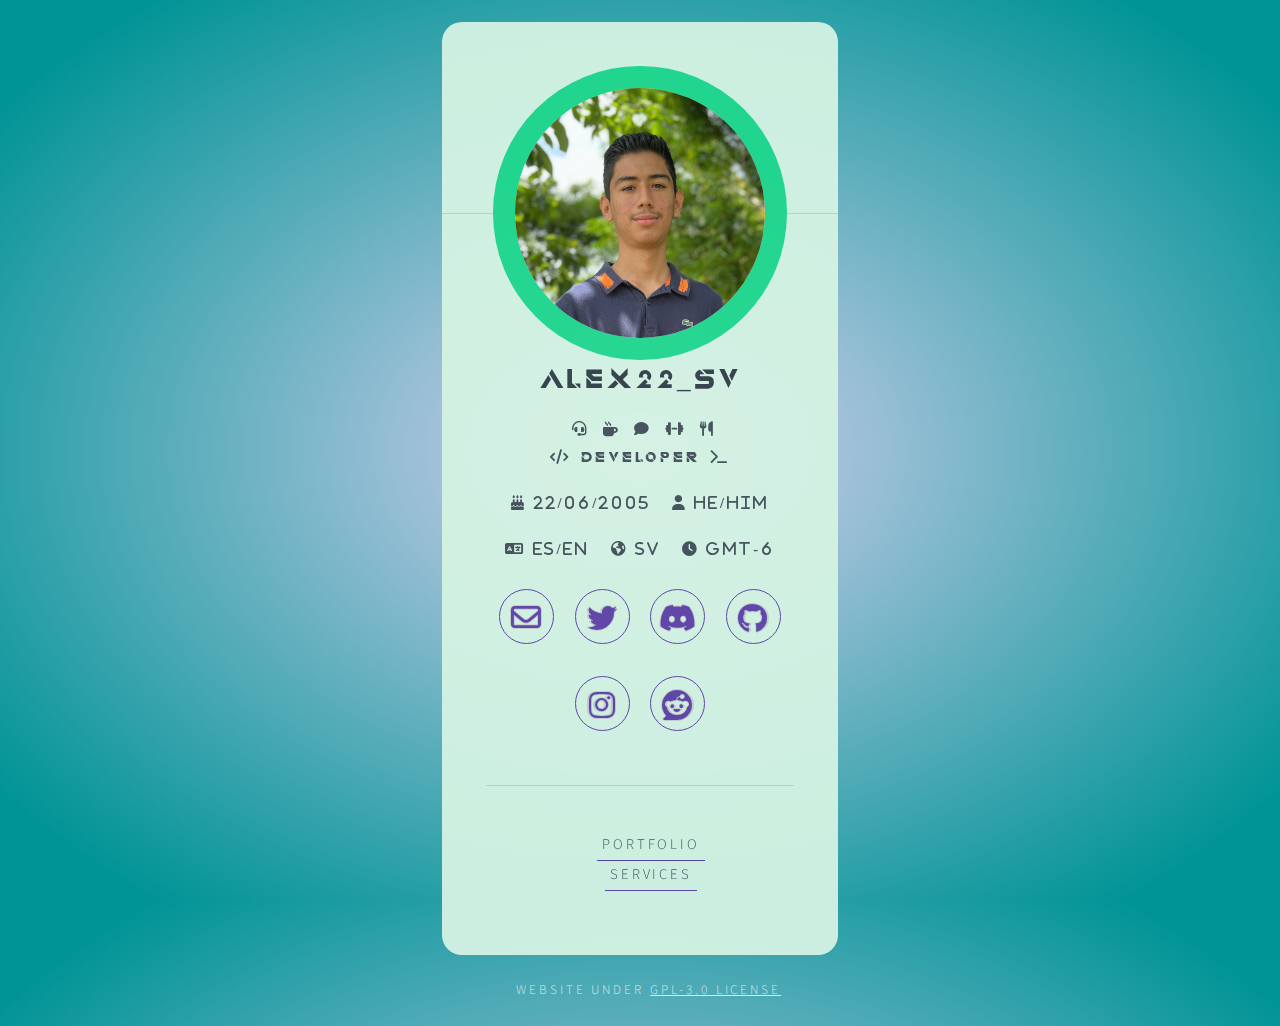
<file: index.html>
<!DOCTYPE html>
<html lang="en">
<head>
	<meta charset="UTF-8">
	<meta http-equiv="X-UA-Compatible" content="IE=edge">
	<meta name="viewport" content="width=device-width, initial-scale=1.0">
	<title>Alex22_SV</title>
	<link rel="icon" href="images/AlexLogoTransparentWhite.png">
	<link rel="stylesheet" href="/assets/css/main.css">
	<link rel="stylesheet" href="https://cdnjs.cloudflare.com/ajax/libs/font-awesome/6.2.0/css/all.min.css">
	<noscript><link rel="stylesheet" href="assets/css/noscript.css" /></noscript>
</head>
<body >
	<div id="background">

	</div>
	<!-- Wrapper -->
	<div id="wrapper">
		<!-- Main -->
		<section id="main">
			<header>
				<span class="avatar"><img src="/images/avatar.png" alt="Avatar"></span>
				<h1 class="ff-quantum">Alex22_SV</h1>
				<ul class="icons2">
					<li class="fa-solid fa-headset"></li>
					<li class="fa-solid fa-mug-hot"></li>
					<li class="fa-solid fa-comment"></li>
					<li class="fa-solid fa-dumbbell"></li>
					<li class="fa-solid fa-utensils"></li>
					
				</ul>
				<p class="ff-quantum" style="padding: 0;margin:0;"><i class="fa-solid fa-code"></i> Developer <i class="fa-solid fa-terminal"></i></p>
				<!-- <ul class="icons2">
					<li class="fa-solid fa-gamepad"></li>
					<li class="fa-solid fa-music"></li>
					<li class="fa-solid fa-users"></li>
					<li class="fa-solid fa-cloud-moon-rain"></li>
					<li class="fa-solid fa-futbol"></li>
					<li class="fa-brands fa-spotify"></li>
					<li class="fa-brands fa-playstation"></li>
					
				</ul> -->
				<div class="margin1">
					<p></p>
				</div>
				
			</header>
			<footer>
				<ul class="icons">
					<li class="fa-solid fa-cake-candles"> 22/06/2005</li>
					<li class="fa-solid fa-user"> he/him</li>
				</ul>
				<ul class="icons">
					<li class="fa-solid fa-language"> es/en</li>
					<li class="fa-solid fa-earth-americas"> SV</li>
					<li class="fa-solid fa-clock"> GMT-6</li>
				</ul>
				<ul class="icons">
					<li><a href="mailto:ae22mp@gmail.com" class="fa-solid fa-envelope">Email</a></li>
					<li><a href="https://twitter.com/Alex22_SV" class="fa-brands fa-twitter" target="_blank">Twitter</a></li>
					<li><a href="https://discord.com/users/435534715831975938" class="fa-brands fa-discord" target="_blank">Discord</a></li>
					<li><a href="https://github.com/Alex22sv" class="fa-brands fa-github" target="_blank">GitHub</a></li>
				</ul>
				<ul class="icons">
					<li><a href="https://www.instagram.com/alex.sv22/" class="fa-brands fa-instagram" target="_blank">Instagram</a></li>
					<li><a href="https://www.reddit.com/user/Alex22_SV" class="fa-brands fa-reddit" target="_blank">Reddit</a></li>
				</ul>
			
				<hr>
				<ul class="menu">
					<li><a href="./portfolio.html">Portfolio</a></li>
					<li><a href="./services.html">Services</a></li>
				</ul>
			</footer>
		</section>
		<footer id="footer" class="mainFooter">
        
		</footer>
		<!-- Scripts -->
		<script src="./assets/js/footer.js"></script>
	</div>
	
</body>
</html>
</file>
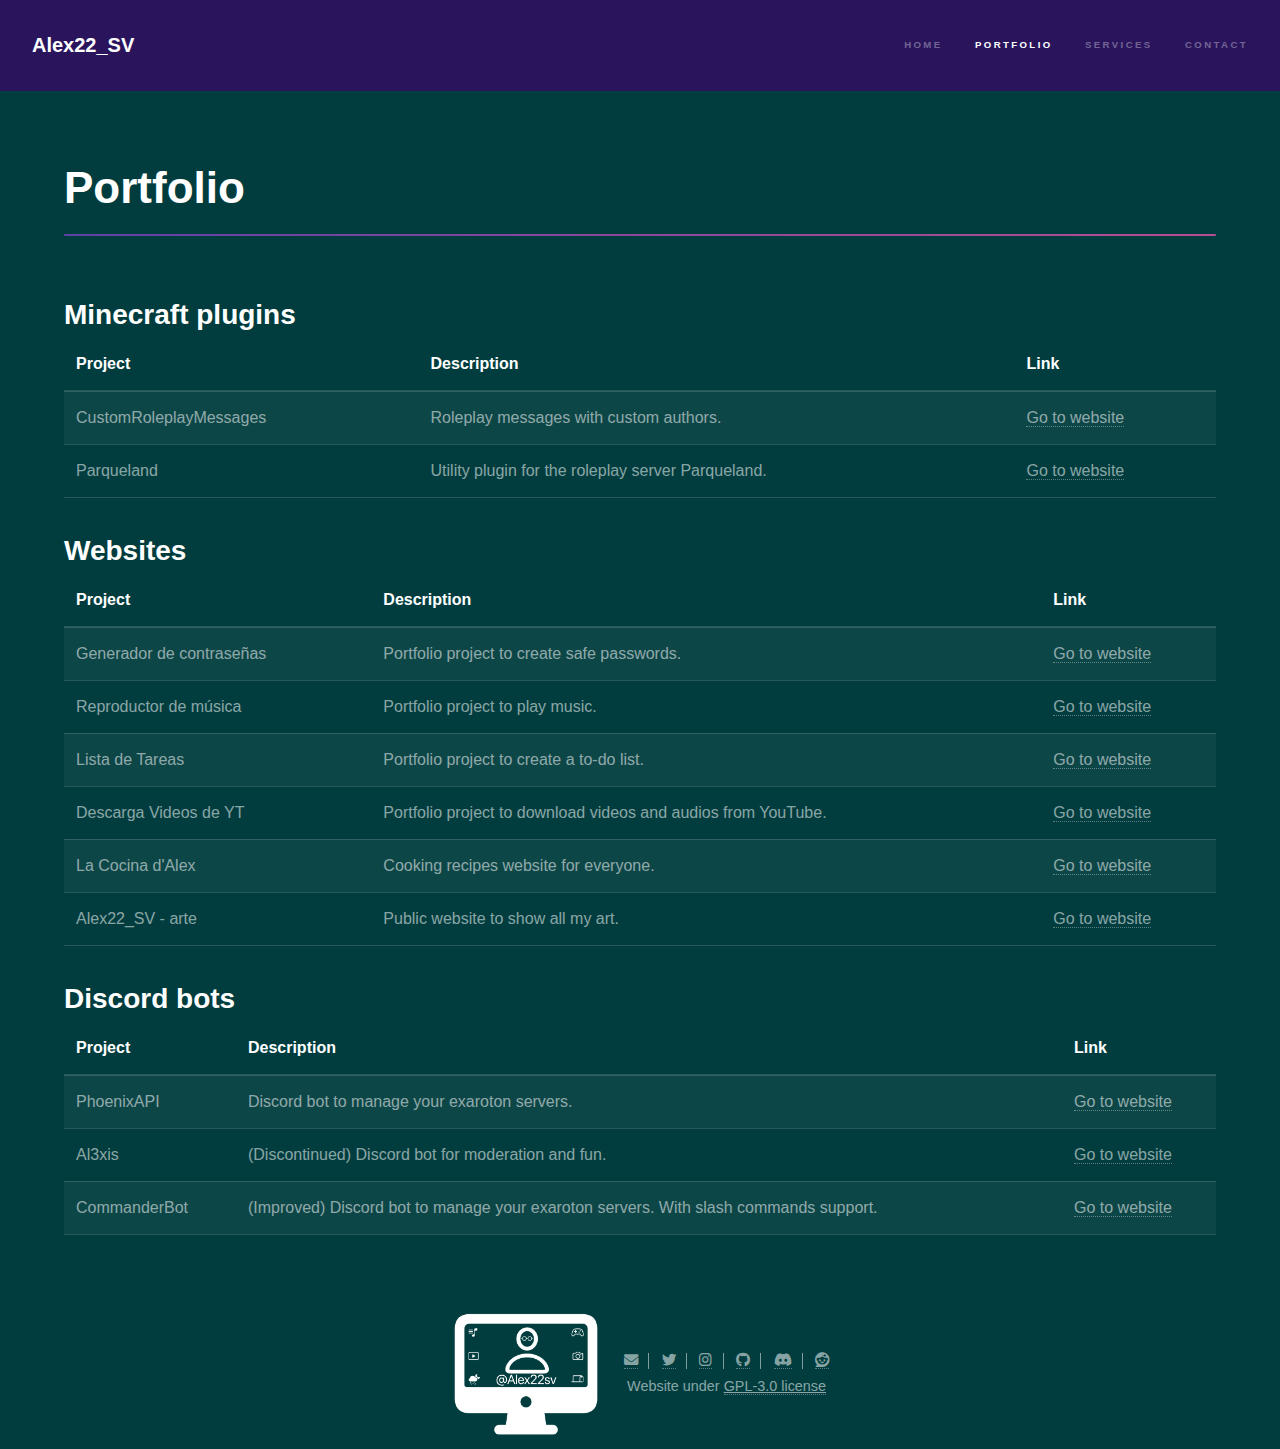
<file: portfolio.html>
<!DOCTYPE html>
<html lang="en">
<head>
    <meta charset="UTF-8">
    <meta http-equiv="X-UA-Compatible" content="IE=edge">
    <meta name="viewport" content="width=device-width, initial-scale=1.0">
    <title>Alex22_SV - Portfolio</title>
    <link rel="icon" href="images/AlexLogoTransparentWhite.png">
	<link rel="stylesheet" href="/assets/css/secondOption.css">
	<link rel="stylesheet" href="https://cdnjs.cloudflare.com/ajax/libs/font-awesome/6.2.0/css/all.min.css">
	<noscript><link rel="stylesheet" href="assets/css/noscript.css" /></noscript>
</head>
<body>
    <!-- Header -->
    <header id="header">
        <a href="index.html" class="title">Alex22_SV</a>
        <nav>
            <ul>
                <li><a href="index.html">Home</a></li>
                <li><a href="portfolio.html" class="active">Portfolio</a></li>
                <li><a href="services.html">Services</a></li>
                <li><a href="mailto:ae22mp@gmail.com">Contact</a></li>
            </ul>
        </nav>
    </header>
    <!-- Wrapper -->
    <div id="wrapper">
        <section id="main" class="wrapper">
            <div class="inner">
                <h1 class="major">Portfolio</h1>
                <h2>Minecraft plugins</h2>
                <div class="table-wrapper">
                    <table>
                        <thead>
                            <tr>
                                <th>Project</th>
                                <th>Description</th>
                                <th>Link</th>
                            </tr>
                        </thead>
                        <tbody>
                            <tr>
                                <td>CustomRoleplayMessages</td>
                                <td>Roleplay messages with custom authors.</td>
                                <td><a href="https://crpm.ml/" target="_blank" class="project-link">Go to website</a></td>
                            </tr>
                            <tr>
                                <td>Parqueland</td>
                                <td>Utility plugin for the roleplay server Parqueland.</td>
                                <td><a href="https://parqueland.ml/" target="_blank" class="project-link">Go to website</a></td>
                            </tr>
                        </tbody>
                    </table>
                </div>
                <h2>Websites</h2>
                <div class="table-wrapper">
                    <table>
                        <thead>
                            <tr>
                                <th>Project</th>
                                <th>Description</th>
                                <th>Link</th>
                            </tr>
                        </thead>
                        <tbody>
                            <tr>
                                <td>Generador de contraseñas</td>
                                <td>Portfolio project to create safe passwords.</td>
                                <td><a href="https://alex22sv.github.io/GeneradorDeContrasenas/" target="_blank" class="project-link">Go to website</a></td>
                            </tr>
                            <tr>
                                <td>Reproductor de música</td>
                                <td>Portfolio project to play music.</td>
                                <td><a href="https://github.com/Alex22sv/ReproductorDeMusica" target="_blank" class="project-link">Go to website</a></td>
                            </tr>
                            <tr>
                                <td>Lista de Tareas</td>
                                <td>Portfolio project to create a to-do list.</td>
                                <td><a href="https://github.com/Alex22sv/ListaDeTareas" target="_blank" class="project-link">Go to website</a></td>
                            </tr>
                            <tr>
                                <td>Descarga Videos de YT</td>
                                <td>Portfolio project to download videos and audios from YouTube.</td>
                                <td><a href="https://github.com/Alex22sv/DescargaVideosDeYT" target="_blank" class="project-link">Go to website</a></td>
                            </tr>
                            <tr>
                                <td>La Cocina d'Alex</td>
                                <td>Cooking recipes website for everyone.</td>
                                <td><a href="https://lacocinadalex.tk/" target="_blank" class="project-link">Go to website</a></td>
                            </tr>
                            <tr>
                                <td>Alex22_SV - arte</td>
                                <td>Public website to show all my art.</td>
                                <td><a href="https://art.alex22sv.tk/" target="_blank" class="project-link">Go to website</a></td>
                            </tr>
                        </tbody>
                    </table>
                </div>
                <h2>Discord bots</h2>
                <div class="table-wrapper">
                    <table>
                        <thead>
                            <tr>
                                <th>Project</th>
                                <th>Description</th>
                                <th>Link</th>
                            </tr>
                        </thead>
                        <tbody>
                            <tr>
                                <td>PhoenixAPI</td>
                                <td>Discord bot to manage your exaroton servers.</td>
                                <td><a href="https://github.com/Alex22sv/PhoenixAPI-Bot" target="_blank" class="project-link">Go to website</a></td>
                            </tr>
                            <tr>
                                <td>Al3xis</td>
                                <td>(Discontinued) Discord bot for moderation and fun.</td>
                                <td><a href="https://github.com/Alex22sv/Al3xis-Bot-dev" target="_blank" class="project-link">Go to website</a></td>
                            </tr>
                            <tr>
                                <td>CommanderBot</td>
                                <td>(Improved) Discord bot to manage your exaroton servers. With slash commands support.</td>
                                <td><a href="https://github.com/Alex22sv/CommanderBot" target="_blank" class="project-link">Go to website</a></td>
                            </tr>
                        </tbody>    
                    </table>
                </div>
            </div>
        </section>
    </div>
    <!-- Footer -->
    <footer id="footer">
    </footer>
    <!-- Scripts -->
    <script src="./assets/js/footer.js"></script>
</body>
</html>
</file>
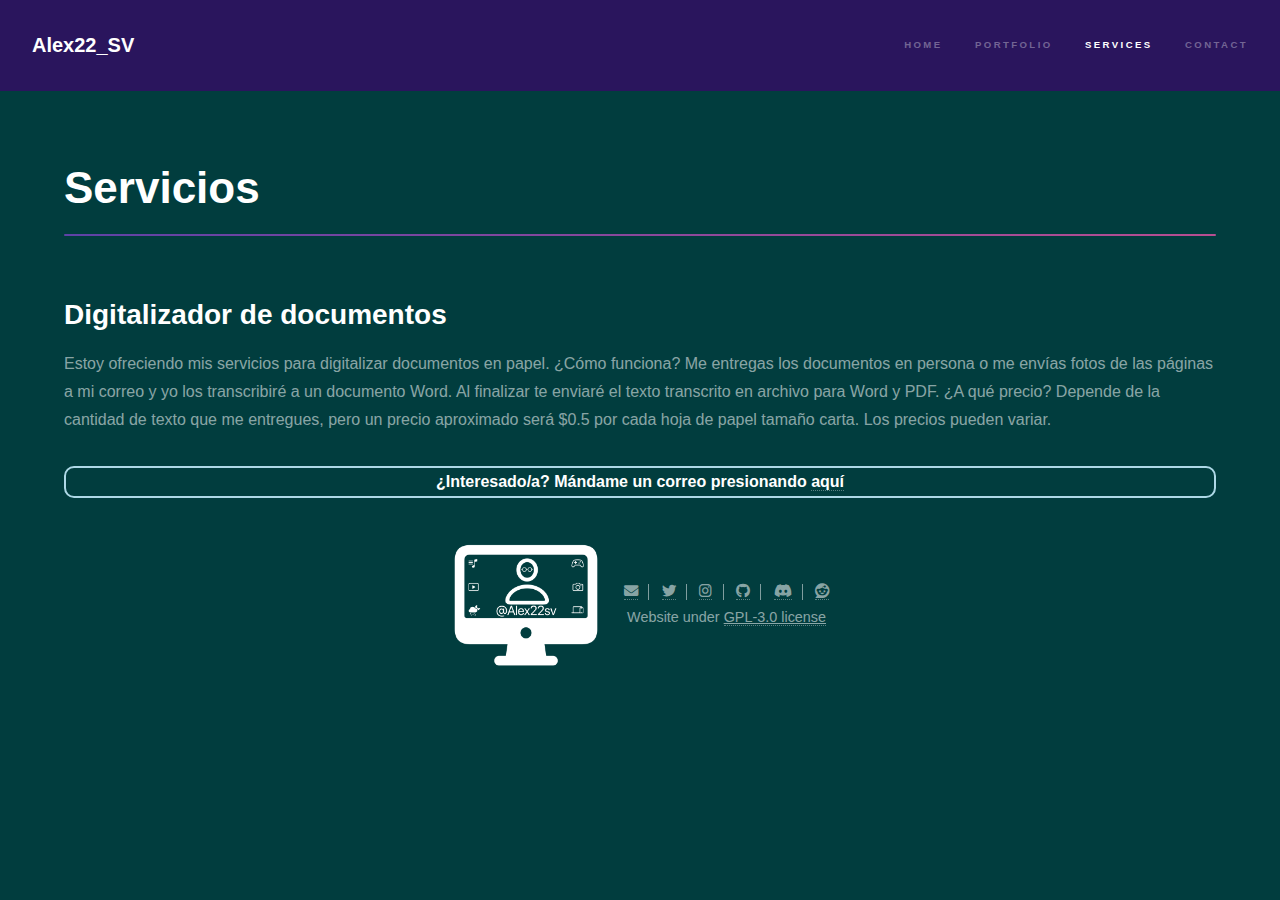
<file: services.html>
<!DOCTYPE html>
<html lang="es">
<head>
    <meta charset="UTF-8">
    <meta http-equiv="X-UA-Compatible" content="IE=edge">
    <meta name="viewport" content="width=device-width, initial-scale=1.0">
    <title>Alex22_SV - Services</title>
    <link rel="icon" href="images/AlexLogoTransparentWhite.png">
	<link rel="stylesheet" href="/assets/css/secondOption.css">
	<link rel="stylesheet" href="https://cdnjs.cloudflare.com/ajax/libs/font-awesome/6.2.0/css/all.min.css">
	<noscript><link rel="stylesheet" href="assets/css/noscript.css" /></noscript>
</head>
<body>
    <!-- Header -->
    <header id="header">
        <a href="index.html" class="title">Alex22_SV</a>
        <nav>
            <ul>
                <li><a href="index.html">Home</a></li>
                <li><a href="portfolio.html">Portfolio</a></li>
                <li><a href="services.html" class="active">Services</a></li>
                <li><a href="mailto:ae22mp@gmail.com">Contact</a></li>
            </ul>
        </nav>
    </header>
    <!-- Wrapper -->
    <div id="wrapper">
        <section id="main" class="wrapper">
            <div class="inner">
                <h1 class="major">Servicios</h1>
                <h2>Digitalizador de documentos</h2>
                <p>Estoy ofreciendo mis servicios para digitalizar documentos en papel. ¿Cómo funciona? Me entregas los documentos en persona o me envías fotos de las páginas a mi correo y yo los transcribiré a un documento Word. Al finalizar te enviaré el texto transcrito en archivo para Word y PDF. ¿A qué precio? Depende de la cantidad de texto que me entregues, pero un precio aproximado será $0.5 por cada hoja de papel tamaño carta. Los precios pueden variar.</p>
                <p class="centrado btn"><b>¿Interesado/a? Mándame un correo presionando <a href="mailto:ae22mp@gmail.com">aquí</a></b></p>
            </div>
            </div>
        </section>
    </div>
    <!-- Footer -->
    <footer id="footer">
    </footer>
    <!-- Scripts -->
    <script src="./assets/js/footer.js"></script>
</body>
</html>
</file>
<file: assets/css/main.css>
@import url("http://fonts.googleapis.com/css?family=Source+Sans+Pro:300");

/* Custom fonts */
@font-face {
    font-family: "Quantum";
    src: url("../fonts/Quantum.otf");
    font-weight: normal;
    font-style: normal;
}
.ff-quantum {
    font-family: 'Quantum';
}

/* Reset */

html, body, div, span, applet, object, iframe, h1, h2, h3, h4, h5, h6, p, blockquote, pre, a, abbr, acronym, address, big, cite, code, del, dfn, em, img, ins, kbd, q, s, samp, small, strike, strong, sub, sup, tt, var, b, u, i, center, dl, dt, dd, ol, ul, li, fieldset, form, label, legend, table, caption, tbody, tfoot, thead, tr, th, td, article, aside, canvas, details, embed, figure, figcaption, footer, header, hgroup, menu, nav, output, ruby, section, summary, time, mark, audio, video {
    margin: 0;
    padding: 0;
    border: 0;
    font-size: 100%;
    font: inherit;
    vertical-align: baseline;
}


body {
    line-height: 1;
}

ol, ul {
    list-style: none;
}


body {
    -webkit-text-size-adjust: none;
}

/* Box Model */

*, *:before, *:after {
    -moz-box-sizing: border-box;
    -webkit-box-sizing: border-box;
    box-sizing: border-box;
}

/* Basic */

@media screen and (max-width: 480px) {

    html, body {
        min-width: 320px;
    }

}


html {
    height: 100%;
}

body {
    height: 100%;
    background: #d8d0ef;
    background: -moz-radial-gradient(center, ellipse cover, #d8d0ef 0%, #009496 89%, #009496 100%);
    background: -webkit-gradient(radial, center center, 0px, center center, 100%, color-stop(0%, #d8d0ef), color-stop(89%, #009496), color-stop(100%, #009496));
    background: -webkit-radial-gradient(center, ellipse cover, #d8d0ef 0%, #009496 89%, #009496 100%);
    background: -o-radial-gradient(center, ellipse cover, #d8d0ef 0%, #009496 89%, #009496 100%);
    background: -ms-radial-gradient(center, ellipse cover, #d8d0ef 0%, #009496 89%, #009496 100%);
    background: radial-gradient(ellipse at center, #d8d0ef 0%, #009496 89%, #009496 100%);
    filter: progid:DXImageTransform.Microsoft.gradient( startColorstr='#d8d0ef', endColorstr='#009496', GradientType=1 );
}

/* Styles */

body, input, select, textarea {
    color: #414f57;
    font-family: "Source Sans Pro", Helvetica, sans-serif;
    font-size: 14pt;
    font-weight: 300;
    line-height: 2;
    letter-spacing: 0.2em;
    text-transform: uppercase;
}

@media screen and (max-width: 1680px) {

    body, input, select, textarea {
        font-size: 11pt;
    }

}

@media screen and (max-width: 480px) {

    body, input, select, textarea {
        font-size: 10pt;
        line-height: 1.75;
    }

}

a {
    -moz-transition: color 0.2s ease, border-color 0.2s ease;
    -webkit-transition: color 0.2s ease, border-color 0.2s ease;
    -ms-transition: color 0.2s ease, border-color 0.2s ease;
    transition: color 0.2s ease, border-color 0.2s ease;
    color: inherit;
    text-decoration: none;
}

a:before {
    -moz-transition: color 0.2s ease, text-shadow 0.2s ease;
    -webkit-transition: color 0.2s ease, text-shadow 0.2s ease;
    -ms-transition: color 0.2s ease, text-shadow 0.2s ease;
    transition: color 0.2s ease, text-shadow 0.2s ease;
}

a:hover {
    color: #5e42a6;
}

strong, b {
    color: #313f47;
}

em, i {
    font-style: italic;
}

p {
    margin: 0 0 1.5em 0;
}

h1, h2, h3, h4, h5, h6 {
    color: #313f47;
    line-height: 1.5;
    margin: 0 0 0.75em 0;
}

h1 a, h2 a, h3 a, h4 a, h5 a, h6 a {
    color: inherit;
    text-decoration: none;
}

h1 {
    font-size: 1.85em;
    margin: 0 0 0.525em 0;
}

h2 {
    font-size: 1.25em;
}

h3 {
    font-size: 1em;
}

h4 {
    font-size: 1em;
}

h5 {
    font-size: 1em;
}

h6 {
    font-size: 1em;
}

@media screen and (max-width: 480px) {

    h1 {
        font-size: 1.65em;
    }

}

hr {
    border: 0;
    border-bottom: solid 1px #c8cccf;
    margin: 3em 0;
}


/* Icons */

.icon {
    text-decoration: none;
    position: relative;
    border-bottom: none;
}
.icon:before {
    -moz-osx-font-smoothing: grayscale;
    -webkit-font-smoothing: antialiased;
    font-family: FontAwesome;
    font-style: normal;
    font-weight: normal;
    text-transform: none !important;
}
.icon > .label {
    display: none;
}



/* Icons 2 */

.icon2 {
    text-decoration: none;
    position: relative;
    border-bottom: none;
}
.icon2:before {
    -moz-osx-font-smoothing: grayscale;
    -webkit-font-smoothing: antialiased;
    font-family: FontAwesome;
    font-style: normal;
    font-weight: normal;
    text-transform: none !important;
}
.icon2 > .label {
    display: none;
}


ul.icons2 {
    cursor: default;
    list-style: none;
    padding-left: 0;
    margin: 0;
    padding: 0;
}
ul.icons2 li {
    display: inline-block;
}
ul.icons2 li a {
    text-decoration: none;
    position: relative;
    display: block;
    width: 3.75em;
    height: 3.75em;
    border-radius: 100%;
    border: solid 1px #5e42a6;
    line-height: 3.75em;
    overflow: hidden;
    text-align: center;
    text-indent: 3.75em;
    white-space: nowrap;
}
ul.icons2 li a:before {
    -moz-osx-font-smoothing: grayscale;
    -webkit-font-smoothing: antialiased;
    font-style: normal;
    font-weight: normal;
    text-transform: none !important;
}
ul.icons2 li a:before {
    color: #5e42a6;
    text-shadow: 1.25px 0px 0px #c8cccf, -1.25px 0px 0px #c8cccf, 0px 1.25px 0px #c8cccf, 0px -1.25px 0px #c8cccf;
}
ul.icons2 li a:before {
    position: absolute;
    top: 0;
    left: 0;
    width: inherit;
    height: inherit;
    font-size: 1.85rem;
    line-height: inherit;
    text-align: center;
    text-indent: 0;
}
ul.icons2 li a:hover {
    border-color: #1fd78d;
}
@media screen and (max-width: 480px) {
    ul.icons2 li a:before {
        font-size: 1.5rem;
    }

}
.margin1 {
    margin-bottom: 15px;
}

/* List */
ol {
    list-style: decimal;
    margin: 0 0 1.5em 0;
    padding-left: 1.25em;
}
ol li {
    padding-left: 0.25em;
}
ul {
    list-style: disc;
    margin: 0 0 1.5em 0;
    padding-left: 1em;
}
ul li {
    padding-left: 0.5em;
}
ul.icons {
    cursor: default;
    list-style: none;
    padding-left: 0;
    margin-top: -0.675em;
}
ul.icons li {
    display: inline-block;
    padding: 0.675em 0.5em;
}
ul.icons li a {
    text-decoration: none;
    position: relative;
    display: block;
    width: 3.75em;
    height: 3.75em;
    border-radius: 100%;
    border: solid 1px #5e42a6;
    line-height: 3.75em;
    overflow: hidden;
    text-align: center;
    text-indent: 3.75em;
    white-space: nowrap;
}
ul.icons li a:before {
    -moz-osx-font-smoothing: grayscale;
    -webkit-font-smoothing: antialiased;
    font-style: normal;
    font-weight: normal;
    text-transform: none !important;
}
ul.icons li a:before {
    color: #5e42a6;
    text-shadow: 1.25px 0px 0px #c8cccf, -1.25px 0px 0px #c8cccf, 0px 1.25px 0px #c8cccf, 0px -1.25px 0px #c8cccf;
}
ul.icons li a:before {
    position: absolute;
    top: 0;
    left: 0;
    width: inherit;
    height: inherit;
    font-size: 1.85rem;
    line-height: inherit;
    text-align: center;
    text-indent: 0;
}
ul.icons li a:hover {
    border-color: #1fd78d;
}
@media screen and (max-width: 480px) {
    ul.icons li a:before {
        font-size: 1.5rem;
    }

}
ul.actions {
    cursor: default;
    list-style: none;
    padding-left: 0;
}
ul.actions li {
    display: inline-block;
    padding: 0 0.75em 0 0;
    vertical-align: middle;
}
ul.actions li:last-child {
    padding-right: 0;
}

/* Main */
#main {
    position: relative;
    max-width: 100%;
    min-width: 27em;
    padding: 4.5em 3em 3em 3em ;
    background: #d4f3e3;
    border-radius: 20px;
    cursor: default;
    opacity: 0.95;
    text-align: center;
    -moz-transform-origin: 50% 50%;
    -webkit-transform-origin: 50% 50%;
    -ms-transform-origin: 50% 50%;
    transform-origin: 50% 50%;
    -moz-transform: rotateX(0deg);
    -webkit-transform: rotateX(0deg);
    -ms-transform: rotateX(0deg);
    transform: rotateX(0deg);
    -moz-transition: opacity 1s ease, -moz-transform 1s ease;
    -webkit-transition: opacity 1s ease, -webkit-transform 1s ease;
    -ms-transition: opacity 1s ease, -ms-transform 1s ease;
    transition: opacity 1s ease, transform 1s ease;
}
#main .avatar {
    position: relative;
    display: block;
    margin-bottom: 1.5em;
}
#main .avatar img {
    height: 250px;
    width: 250px;
    display: block;
    margin: 0 auto;
    border-radius: 100%;
    box-shadow: 0 0 0 1.5em #1fd78d;
}
#main .avatar:before {
    content: '';
    display: block;
    position: absolute;
    top: 50%;
    left: -3em;
    width: calc(100% + 6em);
    height: 1px;
    z-index: -1;
    background: #c8cccf;
}
@media screen and (max-width: 480px) {
    #main {
        min-width: 0;
        width: 100%;
        padding: 4em 2em 2.5em 2em ;
    }
    #main .avatar:before {
        left: -2em;
        width: calc(100% + 4em);
    }
}

/* Footer */
#footer {
    -moz-align-self: -moz-flex-end;
    -webkit-align-self: -webkit-flex-end;
    -ms-align-self: -ms-flex-end;
    align-self: flex-end;
    width: 100%;
    padding: 1.5em 0 0 0;
    color: #ffffffbf;
    cursor: default;
    text-align: center;
}
#footer .license {
    margin: 0;
    padding: 0;
    font-size: 0.9em;
    list-style: none;
}
#footer .license li {
    display: inline-block;
    margin: 0 0 0 0.45em;
    padding: 0 0 0 0.85em;
    border-left: solid 1px #ffffff80;
    line-height: 1;
}
#footer .license li:first-child {
    border-left: 0;
}


/* Wrapper */
#wrapper {
    display: -moz-flex;
    display: -webkit-flex;
    display: -ms-flex;
    display: flex;
    -moz-align-items: center;
    -webkit-align-items: center;
    -ms-align-items: center;
    align-items: center;
    -moz-justify-content: space-between;
    -webkit-justify-content: space-between;
    -ms-justify-content: space-between;
    justify-content: space-between;
    -moz-flex-direction: column;
    -webkit-flex-direction: column;
    -ms-flex-direction: column;
    flex-direction: column;
    -moz-perspective: 1000px;
    -webkit-perspective: 1000px;
    -ms-perspective: 1000px;
    perspective: 1000px;
    position: relative;
    min-height: 100%;
    padding: 1.5em;
    z-index: 2;
    
}
#wrapper > * {
    z-index: 1;
}
#wrapper:before {
    content: '';
    display: block;
}
@media screen and (max-width: 360px) {
    #wrapper {
        padding: 0.75em;
    }

}

/* Menu */
.menu li{
    list-style: none;
}
.menu li a{
    padding: 5px;
    border-bottom: 1px solid #5e42a6;
}

/* Alex logo */
.alexlogo {
    background: url('../../images/AlexLogoTransparentBlack.png');
    height: 30px;
    width: 30px;
    display: block;
}
</file>
<file: assets/css/noscript.css>
/* Basic */

body:after {
    display: none;
}

/* Main */

#main {
    -moz-transform: none !important;
    -webkit-transform: none !important;
    -ms-transform: none !important;
    transform: none !important;
    opacity: 1 !important;
}
</file>
<file: assets/css/secondOption.css>
/* Reset */
html, body, div, span, applet, object, iframe, h1, h2, h3, h4, h5, h6, p, blockquote, pre, a, abbr, acronym, address, big, cite, code, del, dfn, em, img, ins, kbd, q, s, samp, small, strike, strong, sub, sup, tt, var, b, u, i, center, dl, dt, dd, ol, ul, li, fieldset, form, label, legend, table, caption, tbody, tfoot, thead, tr, th, td, article, aside, canvas, details, embed, figure, figcaption, footer, header, hgroup, menu, nav, output, ruby, section, summary, time, mark, audio, video {
    margin: 0;
    padding: 0;
    border: 0;
    font-size: 100%;
    font: inherit;
    vertical-align: baseline;
}
article, aside, details, figcaption, figure, footer, header, hgroup, menu, nav, section {
    display: block;
}
body {
    line-height: 1;
}
ol, ul {
    list-style: none;
}
table {
    border-collapse: collapse;
    border-spacing: 0;
}
body {
    -webkit-text-size-adjust: none;
}

/* Box Model */
*, *:before, *:after {
    -moz-box-sizing: border-box;
    -webkit-box-sizing: border-box;
    box-sizing: border-box;
}

/* Default */
.centrado {
    text-align: center;
}
.btn {
    border: 2px solid lightblue;
    border-radius: 10px;
    padding: 0;
    margin: 0;
}

/* Type */

body, input, select, textarea {
    color: #ffffff8c;
    font-family: Arial, Helvetica, sans-serif;
    font-size: 16.5pt;
    font-weight: normal;
    line-height: 1.75;
}
@media screen and (max-width: 1680px) {
    body, input, select, textarea {
        font-size: 13pt;
    }
}
@media screen and (max-width: 1280px) {
    body, input, select, textarea {
        font-size: 12pt;
    }
}
@media screen and (max-width: 360px) {
    body, input, select, textarea {
        font-size: 11pt;
    }
}
a {
    -moz-transition: color 0.2s ease, border-bottom-color 0.2s ease;
    -webkit-transition: color 0.2s ease, border-bottom-color 0.2s ease;
    -ms-transition: color 0.2s ease, border-bottom-color 0.2s ease;
    transition: color 0.2s ease, border-bottom-color 0.2s ease;
    border-bottom: dotted 1px #ffffff59;
    color: inherit;
    text-decoration: none;
}
a:hover {
    border-bottom-color: transparent;
    color: #ffffff;
}
strong, b {
    color: #ffffff;
    font-weight: bold;
}
em, i {
    font-style: italic;
}
p {
    margin: 0 0 2em 0;
}
h1, h2, h3, h4, h5, h6 {
    color: #ffffff;
    font-weight: bold;
    line-height: 1.5;
    margin: 0 0 0.5em 0;
}
h1 a, h2 a, h3 a, h4 a, h5 a, h6 a {
    color: inherit;
    text-decoration: none;
}
h1 {
    font-size: 2.75em;
}
h1.major {
    margin: 0 0 1.3em 0;
    position: relative;
    padding-bottom: 0.35em;
}
h1.major:after {
    background-image: -moz-linear-gradient(to right, #5e42a6, #b74e91);
    background-image: -webkit-linear-gradient(to right, #5e42a6, #b74e91);
    background-image: -ms-linear-gradient(to right, #5e42a6, #b74e91);
    background-image: linear-gradient(to right, #5e42a6, #b74e91);
    -moz-transition: max-width 0.2s ease;
    -webkit-transition: max-width 0.2s ease;
    -ms-transition: max-width 0.2s ease;
    transition: max-width 0.2s ease;
    border-radius: 0.2em;
    bottom: 0;
    content: '';
    height: 0.05em;
    position: absolute;
    right: 0;
    width: 100%;
}
h2 {
    font-size: 1.75em;
}
h3 {
    font-size: 1.1em;
}
h4 {
    font-size: 1em;
}
h5 {
    font-size: 0.8em;
}
h6 {
    font-size: 0.6em;
}
@media screen and (max-width: 736px) {
    h1 {
        font-size: 2em;
    }
    h2 {
        font-size: 1.25em;
    }
    h3 {
        font-size: 1em;
    }
    h4 {
        font-size: 0.8em;
    }
    h5 {
        font-size: 0.6em;
    }
    h6 {
        font-size: 0.6em;
    }
}
hr {
    border: 0;
    border-bottom: solid 1px #ffffff26;
    margin: 2em 0;
}
hr.major {
    margin: 3em 0;
}

/* Body */
body {
    background: #013d3e;
}

/* Table */
.table-wrapper {
    -webkit-overflow-scrolling: touch;
    overflow-x: auto;
}
table {
    margin: 0 0 2em 0;
    width: 100%;
}
table tbody tr {
    border: solid 1px #ffffff26;
    border-left: 0;
    border-right: 0;
}
table tbody tr:nth-child(2n + 1) {
    background-color: #ffffff0d;
}
table td {
    padding: 0.75em 0.75em;
}
table th {
    color: #ffffff;
    font-size: 1em;
    font-weight: bold;
    padding: 0 0.75em 0.75em 0.75em;
    text-align: left;
}
table thead {
    border-bottom: solid 2px #ffffff26;
}
table tfoot {
    border-top: solid 2px #ffffff26;
}

/* Wrapper */
.wrapper {
    position: relative;
}
.wrapper > .inner {
    padding: 5em 5em 3em 5em ;
    max-width: 100%;
    width: 75em;
}
@media screen and (max-width: 1680px) {
    .wrapper > .inner {
        padding: 4em 4em 2em 4em ;
    }
}
@media screen and (max-width: 1280px) {
    .wrapper > .inner {
        width: 100%;
    }
}
@media screen and (max-width: 736px) {
    .wrapper > .inner {
        padding: 3em 2em 1em 2em ;
    }
}

.wrapper.fade-up > .inner {
    -moz-transform: translateY(0);
    -webkit-transform: translateY(0);
    -ms-transform: translateY(0);
    transform: translateY(0);
    -moz-transition: opacity 1s ease, -moz-transform 1s ease;
    -webkit-transition: opacity 1s ease, -webkit-transform 1s ease;
    -ms-transition: opacity 1s ease, -ms-transform 1s ease;
    transition: opacity 1s ease, transform 1s ease;
    opacity: 1.0;
}

.wrapper.fade-up.inactive > .inner, body.is-loading .wrapper.fade-up > .inner {
    opacity: 0;
    -moz-transform: translateY(1em);
    -webkit-transform: translateY(1em);
    -ms-transform: translateY(1em);
    transform: translateY(1em);
}

.wrapper.fade-down > .inner {
    -moz-transform: translateY(0);
    -webkit-transform: translateY(0);
    -ms-transform: translateY(0);
    transform: translateY(0);
    -moz-transition: opacity 1s ease, -moz-transform 1s ease;
    -webkit-transition: opacity 1s ease, -webkit-transform 1s ease;
    -ms-transition: opacity 1s ease, -ms-transform 1s ease;
    transition: opacity 1s ease, transform 1s ease;
    opacity: 1.0;
}

.wrapper.fade-down.inactive > .inner, body.is-loading .wrapper.fade-down > .inner {
    opacity: 0;
    -moz-transform: translateY(-1em);
    -webkit-transform: translateY(-1em);
    -ms-transform: translateY(-1em);
    transform: translateY(-1em);
}

.wrapper.fade > .inner {
    -moz-transition: opacity 1s ease;
    -webkit-transition: opacity 1s ease;
    -ms-transition: opacity 1s ease;
    transition: opacity 1s ease;
    opacity: 1.0;
}

.wrapper.fade.inactive > .inner, body.is-loading .wrapper.fade > .inner {
    opacity: 0;
}

/* Header */
#header {
    display: -moz-flex;
    display: -webkit-flex;
    display: -ms-flex;
    display: flex;
    background-color: #2a155d;
    cursor: default;
    padding: 1.75em 2em;
}
#header > .title {
    border: 0;
    color: #ffffff;
    display: block;
    font-size: 1.25em;
    font-weight: bold;
}
#header > nav {
    -moz-flex: 1;
    -webkit-flex: 1;
    -ms-flex: 1;
    flex: 1;
    text-align: right;
}
#header > nav > ul {
    margin: 0;
    padding: 0;
}
#header > nav > ul > li {
    display: inline-block;
    margin-left: 1.75em;
    padding: 0;
    vertical-align: middle;
}
#header > nav > ul > li:first-child {
    margin-left: 0;
}
#header > nav > ul > li a {
    border: 0;
    color: #ffffff59;
    display: inline-block;
    font-size: 0.6em;
    font-weight: bold;
    letter-spacing: 0.25em;
    text-transform: uppercase;
}
#header > nav > ul > li a:hover {
    color: #ffffff8c;
}
#header > nav > ul > li a.active {
    color: #ffffff;
}
@media screen and (max-width: 736px) {
    #header {
        padding: 1em 2em;
    }
}
@media screen and (max-width: 480px) {
    #header {
        display: block;
        padding: 0 2em;
        text-align: left;
    }
    #header .title {
        font-size: 1.25em;
        padding: 1em 0;
    }
    #header > nav {
        border-top: solid 1px #ffffff26;
        text-align: inherit;
    }

    #header > nav > ul > li {
        margin-left: 1.5em;
    }

    #header > nav > ul > li a {
        height: 6em;
        line-height: 6em;
    }
}

/* Wrapper (main) */
#sidebar + #wrapper {
    margin-left: 18em;
}
@media screen and (max-width: 1280px) {
    #sidebar + #wrapper {
        margin-left: 0;
        padding-top: 3.5em;
    }
}
@media screen and (max-width: 736px) {
    #sidebar + #wrapper {
        padding-top: 0;
    }
}
#header + #wrapper > .wrapper > .inner {
margin: 0 auto;
}

/* Footer */
#sidebar + #wrapper + #footer {
    margin-left: 18em;
}
@media screen and (max-width: 1280px) {
    #sidebar + #wrapper + #footer {
        margin-left: 0;
    }
}

#footer {
    text-align: center;
}
.license {
    margin: 0;
    padding: 0;
    font-size: 0.9em;
    list-style: none;
}
.license li {
    display: inline-block;
    margin: 0 0 0 0.45em;
    padding: 0 0 0 0.85em;
    border-left: solid 1px #ffffff80;
    line-height: 1;
}
.license li:first-child {
    border-left: 0;
}

#footer .footerChild {
    display: inline-block;
    vertical-align: middle;
}

/* Alex logo */
.logoFooter {
    display: block; 
    height: 150px; 
    width: 150px;
}
</file>
